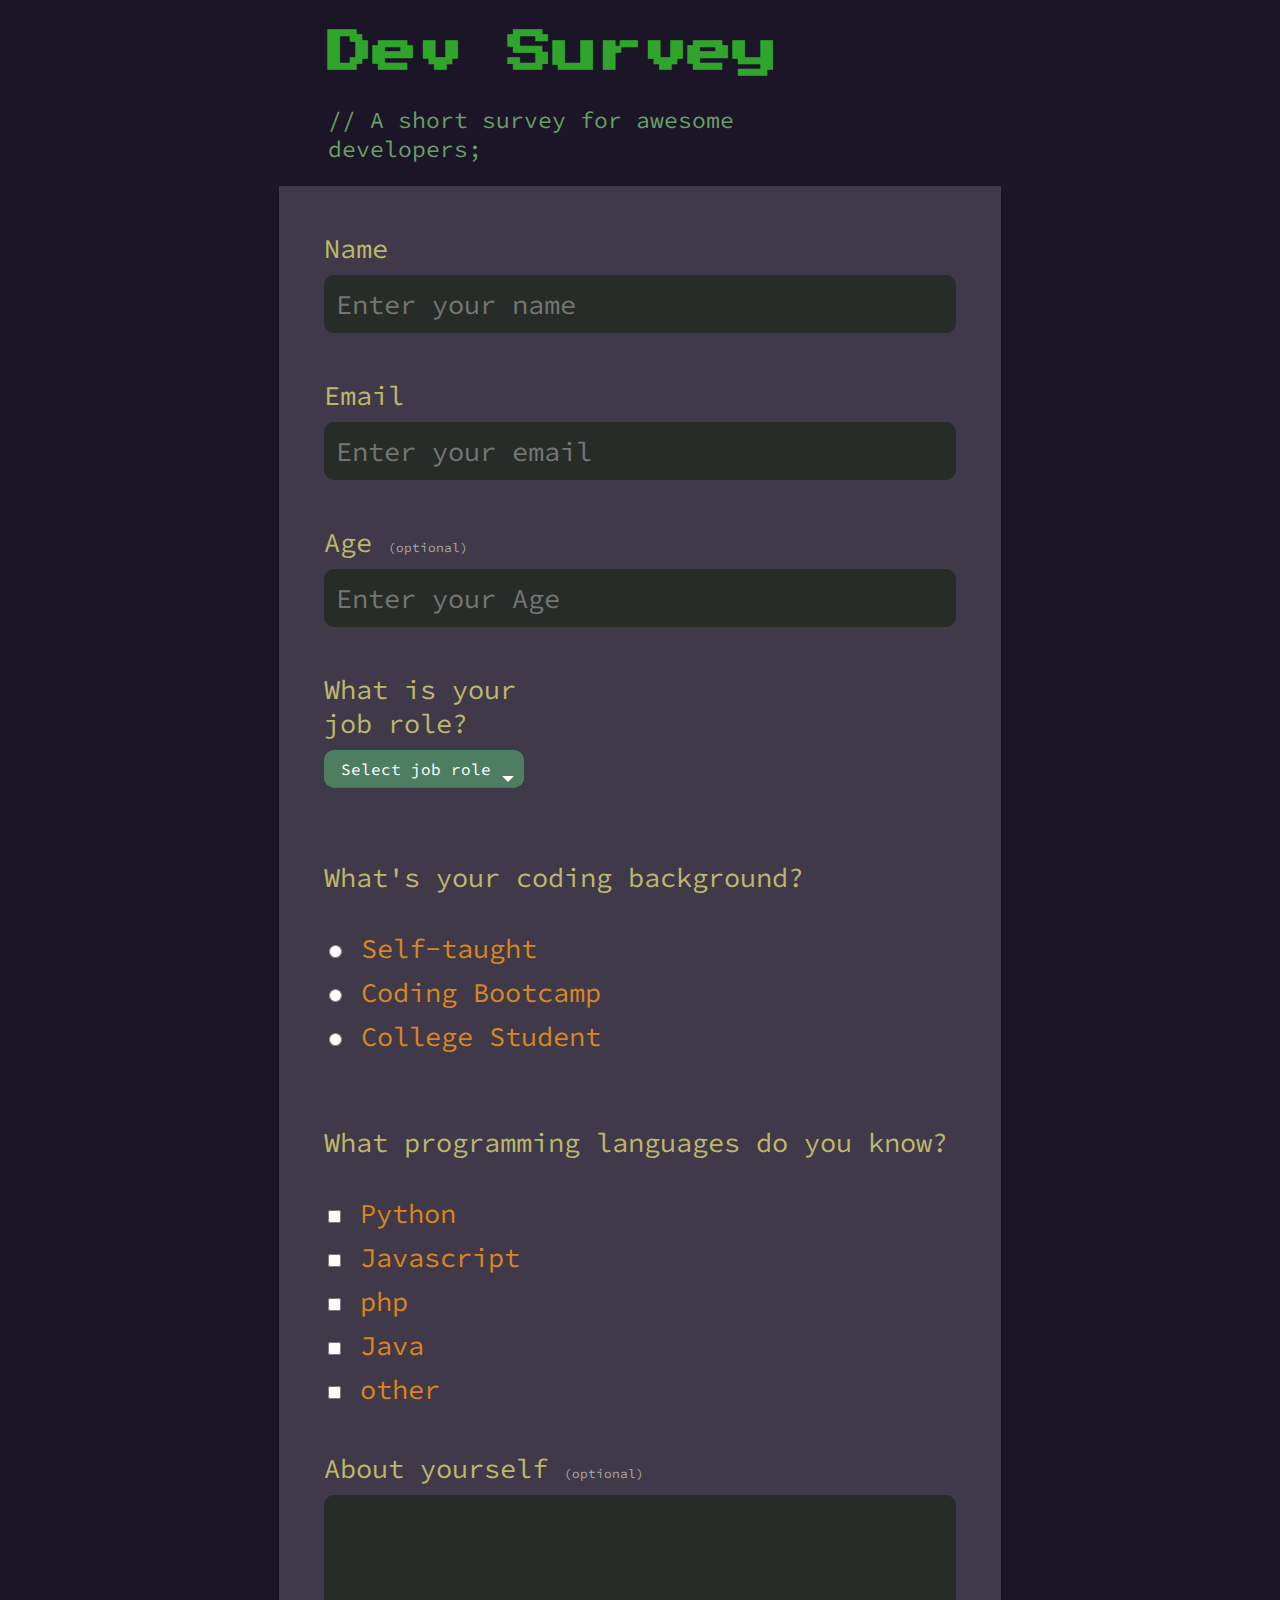
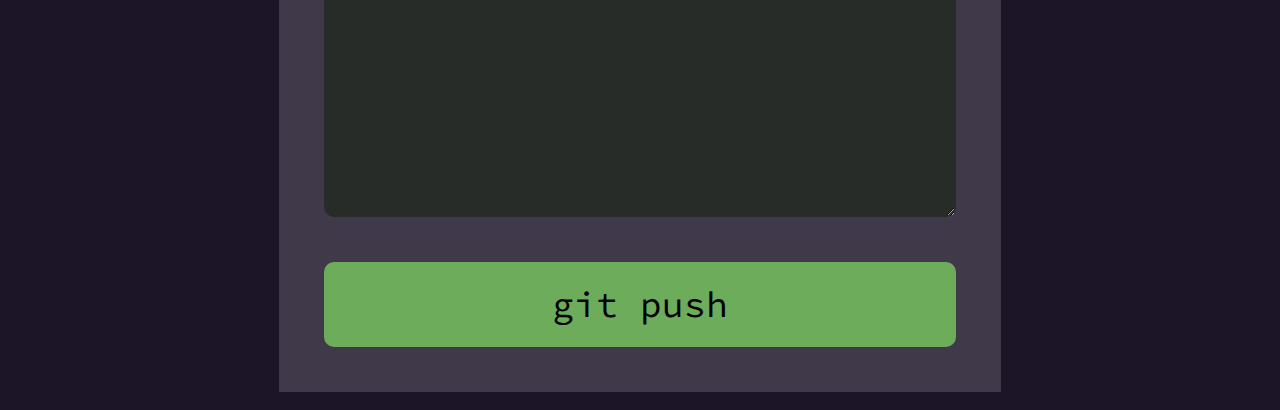
<file: index.html>
<!DOCTYPE html>
<html lang="en">
<head>
    <meta charset="UTF-8">
    <meta http-equiv="X-UA-Compatible" content="IE=edge">
    <meta name="viewport" content="width=device-width, initial-scale=1.0">
    <title>Dev Survey</title>
    <link rel="stylesheet" href="style.css">
    <link rel="preconnect" href="https://fonts.gstatic.com">
    <link href="https://fonts.googleapis.com/css2?family=Source+Code+Pro&display=swap" rel="stylesheet"> 
    <link href="https://fonts.googleapis.com/css2?family=Press+Start+2P&display=swap" rel="stylesheet"> 
    <link rel="stylesheet" href="https://use.fontawesome.com/releases/v5.8.1/css/all.css" integrity="sha384-50oBUHEmvpQ+1lW4y57PTFmhCaXp0ML5d60M1M7uH2+nqUivzIebhndOJK28anvf" crossorigin="anonymous">
</head>
<body>
    <!-- bugs: mobile layout, fix later -->
    <div class="title">
        <h1 id="title">Dev Survey</h1>
        <p id="description">// A short survey for awesome developers; <i class="fas fa-terminal"></i></p>
    </div>

    <form id="survey-form" action="">
        <div class="field">
            <label class="label" id="name-label" for="name">Name <i class="fas fa-user-tag"></i></label>
            <input type="text" name="name" id="name" placeholder="Enter your name" required>
        </div>
        
        <div class="field">
            <label class="label" id="email-label" for="email">Email <i class="fas fa-envelope-open-text"></i></label>
            <input type="email" name="email" id="email" placeholder="Enter your email" required>
        </div>
        
        <div class="field">
            <label class="label" id="number-label" for="number">Age <i class="fas fa-birthday-cake"></i> <span class="optional">(optional)</span></label>
            <input type="number" name="age" id="number" min="13" max="70" placeholder="Enter your Age">
        </div>

        <div class="field custom-select" style="width: 200px;">
            <label class="label" for="dropdown">What is your job role? <i class="fas fa-user-tie"></i></label>
            <select name="dropdown" id="dropdown">
                <option>Select job role</option>
                <option value="student">Student</option>
                <option value="junior dev">Junior Dev</option>
                <option value="senior dev">Senior Dev</option>
                <option value="quality assurance">Quality Assurance</option>
                <option value="sys admin">Sys Admin</option>
                <option value="manager">Manager</option>
                <option value="supervisor">Supervisor</option>
            </select>
        </div>

        <div class="field input-group">
            <div id="radio-label">
                <p class="label">What's your coding background? <i class="fas fa-laptop-code"></i></p>
            </div>
            <div id="self-taught-input">
                <input type="radio" id="self-taught" name="background" value="self-taught">
                <label for="self-taught"><i class="fab fa-free-code-camp"></i> Self-taught</label>    
            </div>
            <div id="bootcamp-input">
                <input type="radio" id="coding-bootcamp" name="background" value="coding-bootcamp">
                <label for="coding-bootcamp"><i class="fas fa-users"></i> Coding Bootcamp</label>
            </div>
            <div id="student-input">
                <input type="radio" id="college-student" name="background" value="college-student">
                <label for="college-student"><i class="fas fa-user-graduate"></i> College Student</label>    
            </div>
        </div>

        <div class="field input-group">
            <div class="languages-label">
                <p class="label">What programming languages do you know? <i class="fas fa-code"></i></p>
            </div>
            <div id="python-field">
                <input type="checkbox" name="python" id="python" value="python">
                <label for="python"><i class="fab fa-python"></i> Python</label>    
            </div>
            <div id="javascript-field">
                <input type="checkbox" name="javascript" id="javascript" value="javascript">
                <label for="javascript"><i class="fab fa-js-square"></i> Javascript</label>    
            </div>
            <div id="php-field">
                <input type="checkbox" name="php" id="php" value="php">
                <label for="php"><i class="fab fa-php"></i> php</label>    
            </div>
            <div id="java-field">
                <input type="checkbox" name="java" id="java" value="java">
                <label for="java"><i class="fab fa-java"></i> Java</label>    
            </div>
            <div id="other-field">
                <input type="checkbox" name="other" id="other" value="other">
                <label for="other">other</label>
            </div>


        </div>
        <div class="field">
            <label class="label" for="about">About yourself <i class="far fa-address-card"></i> <span class="optional">(optional)</span></label>
            <textarea name="about" id="about" cols="30" rows="10"></textarea>
        </div>
        <button id="submit" type="submit">git push <i class="fas fa-code-branch"></i>
        </button>
    </form>

    <script src="script.js"></script>
    <script src="https://cdn.freecodecamp.org/testable-projects-fcc/v1/bundle.js"></script>
</body>
</html>
</file>
<file: style.css>
html, body {
    background-color: #1c1427;
    font-family: 'Source Code Pro', monospace;
    color: #fff;
}


.title {
    margin: auto;
    width: 70%;
}

#title {
    font-size: 7.7vw;
    color: rgb(47, 165, 43);
    font-family: 'Press Start 2P', cursive;
}

#description {
    font-size: 3.3vw;
    color: rgb(103, 160, 101);
}

#code-life {
    color: #ccffbd;
}

#survey-form {
    background-color: #40394a;
    margin: auto;
    padding: 5vmin;
    width: 80%;
}        



@media (min-width: 800px) {
    #survey-form {
        background-color: #40394a;
        margin: auto;
        padding: 5vmin;
        width: 50%;
    }        
    .title {
        margin-left: 25vw;
        width: 40%;
    }
    #title {
        font-size: 3.5vw;
    }
    #description {
        font-size: 1.8vw;
    }    
}


.field {
    display: grid;
    grid-row-gap: 10px;
    margin-bottom: 5vh;
}

#submit {
    margin: auto;
    width: 100%;
    border-color: transparent;
    padding: 2vh 0;
    background-color: #6dac5a;
    cursor: pointer;
    border-radius: 10px;
    font-family: 'Source Code Pro', monospace;
    font-size: 4vh;
}

#submit:hover {
    background-color: #ccffbd;
}


input, textarea {
    background-color: #272c29;
    color: #7eca9c;
    padding: 10px;
    border-color: transparent;
    border-radius: 10px;
    font-size: 3vh;
}

input:placeholder-shown {
    color: #fff;
    font-family: 'Source Code Pro', monospace;
}

input:focus, textarea:focus {
    background-color: #1f1f20;
}

label {
    font-size: 3vh;
    color: rgb(218, 133, 30);
}

.label {
    color: darkkhaki;
}


.input-group {
    font-size: 3vh;
}

.optional {
    font-size: 1vw;
    color: darkgray;
}


/* Custom Dropdown menu by w3schools */

/*the container must be positioned relative:*/
.custom-select {
    position: relative;
  }
  
  .custom-select select {
    display: none; /*hide original SELECT element:*/
  }
  
  .select-selected {
    background-color: #4e7e61;
    border-radius: 10px;
  }
  .select-selected:hover {
      background-color: #80ca9e;
      color: black;
  }
  
  /*style the arrow inside the select element:*/
  .select-selected:after {
    position: absolute;
    content: "";
    top: 11.5vh;
    right: 10px;
    width: 0;
    height: 0;
    border: 6px solid transparent;
    border-color: #fff transparent transparent transparent;
  }
  
  /*point the arrow upwards when the select box is open (active):*/
  .select-selected.select-arrow-active:after {
    border-color: transparent transparent #fff transparent;
    top: 10.5vh;
  }
  
  /*style the items (options), including the selected item:*/
  .select-items div,.select-selected {
    color: #ffffff;
    padding: 8px 16px;
    border: 1px solid transparent;
    border-color: transparent transparent rgba(0, 0, 0, 0.1) transparent;
    cursor: pointer;
    user-select: none;
  }
  
  /*style items (options):*/
  .select-items {
    border-radius: 10px;
    position: absolute;
    background-color: #355341;
    top: 100%;
    left: 0;
    right: 0;
    z-index: 99;
  }
  
  /*hide the items when the select box is closed:*/
  .select-hide {
    display: none;
  }
  
  .select-items div:hover, .same-as-selected {
    background-color: rgba(0, 0, 0, 0.1);
  }
</file>
